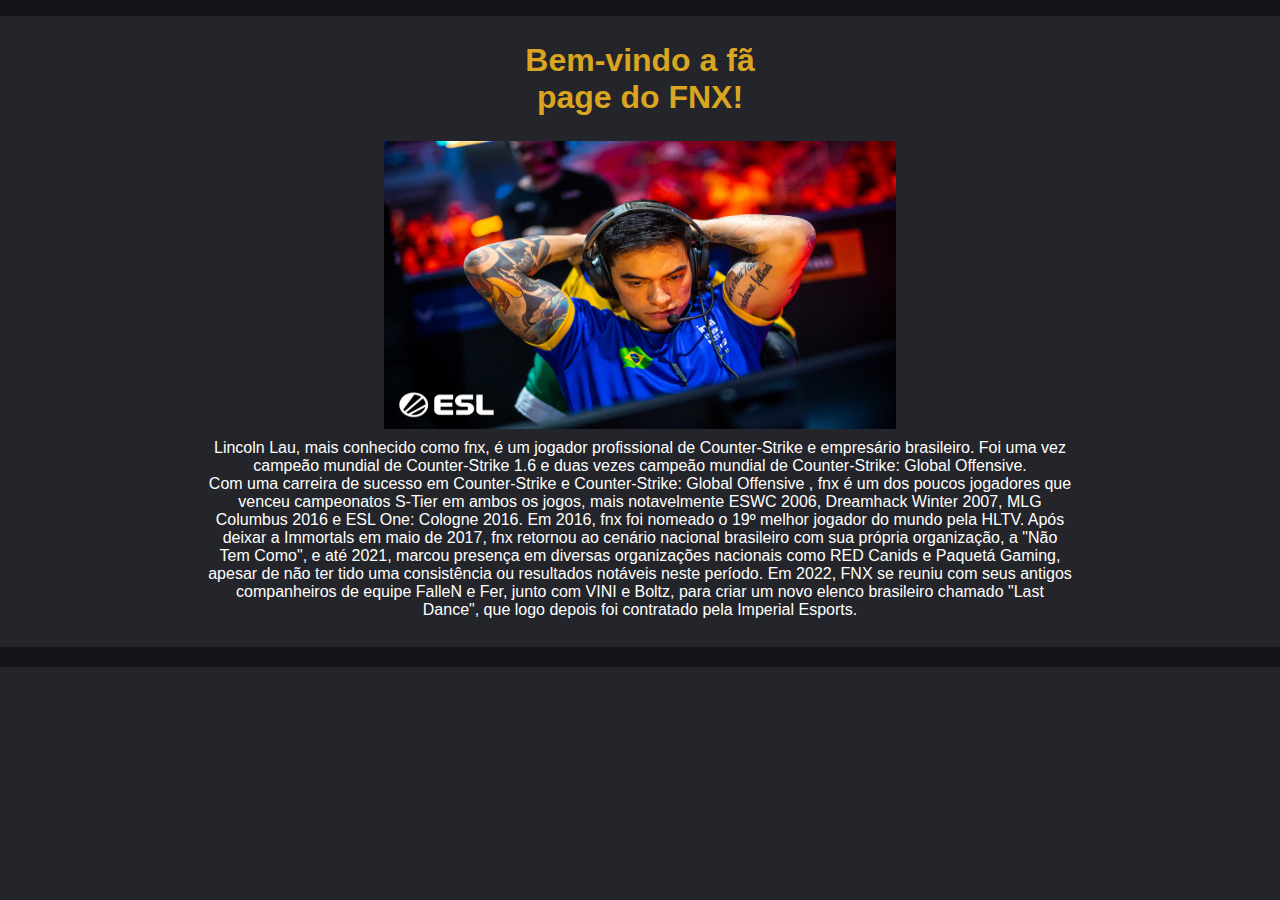
<file: index.html>
<!DOCTYPE html>
<html lang="pt-br">
    <head>
        <meta charset="UTF-8">
        <meta name="description" content="Site de fã clube FNX">
        <meta name="keywords" content="Fã, Clube, fnx">
        <meta name="author" content="Ian Derick">
        <meta name="viewport" content="width=device-width, initial-scale=1.0">
        <title>Fã Club FNX</title>
        <link rel="stylesheet" type="text/css" href = "css/site.css">
        <script src="https://code.jquery.com/jquery-3.7.1.min.js" integrity="sha256-/JqT3SQfawRcv/BIHPThkBvs0OEvtFFmqPF/lYI/Cxo=" crossorigin="anonymous"></script>
        <script src="/js/sites.js"></script>
    </head>
    <body>
        <header>
        </header>
        <div id="topo">
            <h1>Bem-vindo a fã page do FNX!</h1>
        </div>
        <section>
            <div>
                <img src="Assets/img/fnx.jpg"  alt="Imagem do FNX" class="primeira-imagem">
                <p>Lincoln Lau, mais conhecido como fnx, é um jogador profissional de Counter-Strike e empresário brasileiro. 
                    Foi uma vez campeão mundial de Counter-Strike 1.6 e duas vezes campeão mundial de Counter-Strike: Global Offensive.
                    <br>
                    Com uma carreira de sucesso em Counter-Strike e Counter-Strike: Global Offensive , fnx é um dos poucos jogadores que 
                    venceu campeonatos S-Tier em ambos os jogos, mais notavelmente ESWC 2006, Dreamhack Winter 2007, MLG Columbus 2016 e 
                    ESL One: Cologne 2016. Em 2016, fnx foi nomeado o 19º melhor jogador do mundo pela HLTV. Após deixar a Immortals em 
                    maio de 2017, fnx retornou ao cenário nacional brasileiro com sua própria organização, a "Não Tem Como", e até 2021, 
                    marcou presença em diversas organizações nacionais como RED Canids e Paquetá Gaming, apesar de não ter tido uma consistência 
                    ou resultados notáveis neste período. Em 2022, FNX se reuniu com seus antigos companheiros de equipe FalleN e Fer, junto com VINI e Boltz, 
                    para criar um novo elenco brasileiro chamado "Last Dance", que logo depois foi contratado pela Imperial Esports.
                    <br>
                    <br>
                </p>
            </div>       
        </section>
        <footer></footer>
    </body>
</html>
</file>
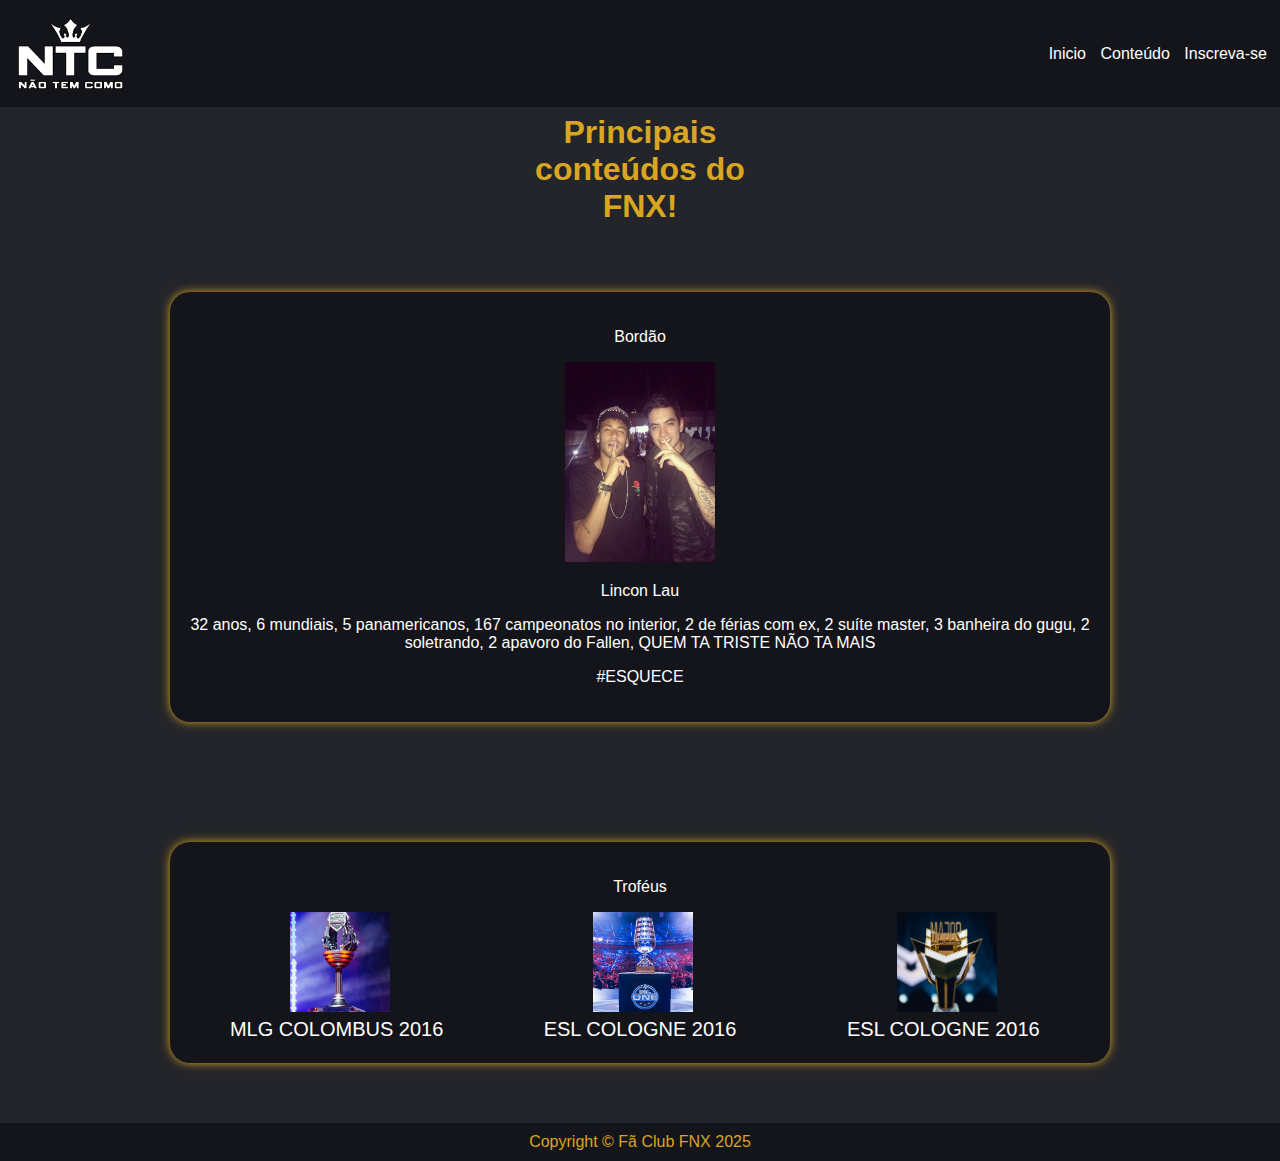
<file: pages/conteudo.html>
<!DOCTYPE html>
<html lang="pt-br">
    <head>
        <meta charset="UTF-8">
        <meta name="description" content="Site de fã clube FNX">
        <meta name="keywords" content="Fã, Clube, fnx">
        <meta name="author" content="Ian Derick">
        <meta name="viewport" content="width=device-width, initial-scale=1.0">
        <title>Fã Club FNX</title>
        <link rel="stylesheet" type="text/css" href = "../css/site.css">
    </head>
    <body>
        <header>
            <img class="logo" src="../Assets/img/logo.png" alt="Logo da NTC"> 
            <nav>
                <ul class="nav__links">
                    <li><a href="../index.html">Inicio</a></li>
                    <li><a href="conteudo.html">Conteúdo</a></li>
                    <li><a href="inscricao.html">Inscreva-se</a></li>
                </ul>
            </nav>
        </header>
        <div id="topo">
            <h1>Principais conteúdos do FNX!</h1>
        </div>
        <div class="topicos">
            <div>
                <p>Bordão</p>
                <div class="Apresentacao">
                    <div class="texto">
                        <img src="../Assets/img/esquece.jpg" alt="esquece" class="esquece">
                        <p>Lincon Lau</p>
                        32 anos, 6 mundiais, 5 panamericanos, 167 campeonatos no interior, 2 de férias com ex, 2 suíte master, 3 banheira do gugu, 2 soletrando,
                        2 apavoro do Fallen, QUEM TA TRISTE NÃO TA MAIS
                        <p>#ESQUECE</p>
                    </div>
                </div>
            </div>
        </div>
        <div class="topicos2">
            <div>
                <p>Troféus</p>
                <div class="Conquistas">
                    <div class="todostitulos">
                        <div class="trofeu">
                            <img src="../Assets/img/mlg-colombus-2016.jpg" alt="mlg-colombus-2016" class="mlg-2016">
                            <div class="mensagem">MLG COLOMBUS 2016</div>
                        </div>
                        <div class="trofeu">
                            <img src="../Assets/img/esl-one-cologne.jpg" alt="esl-cologne-2016" class="esl-2016">
                            <div class="mensagem">ESL COLOGNE 2016</div>
                        </div>
                        <div class="trofeu">
                            <img src="../Assets/img/pgl-antwerp-2022.jpg" alt="pgl-antwerp-2022" class="esl-2016">
                            <div class="mensagem">ESL COLOGNE 2016</div>
                        </div>
                    </div>
                </div>
            </div>
        </div>
        
        <footer>Copyright &copy; Fã Club FNX 2025</footer>
    </body>
</html>
</file>
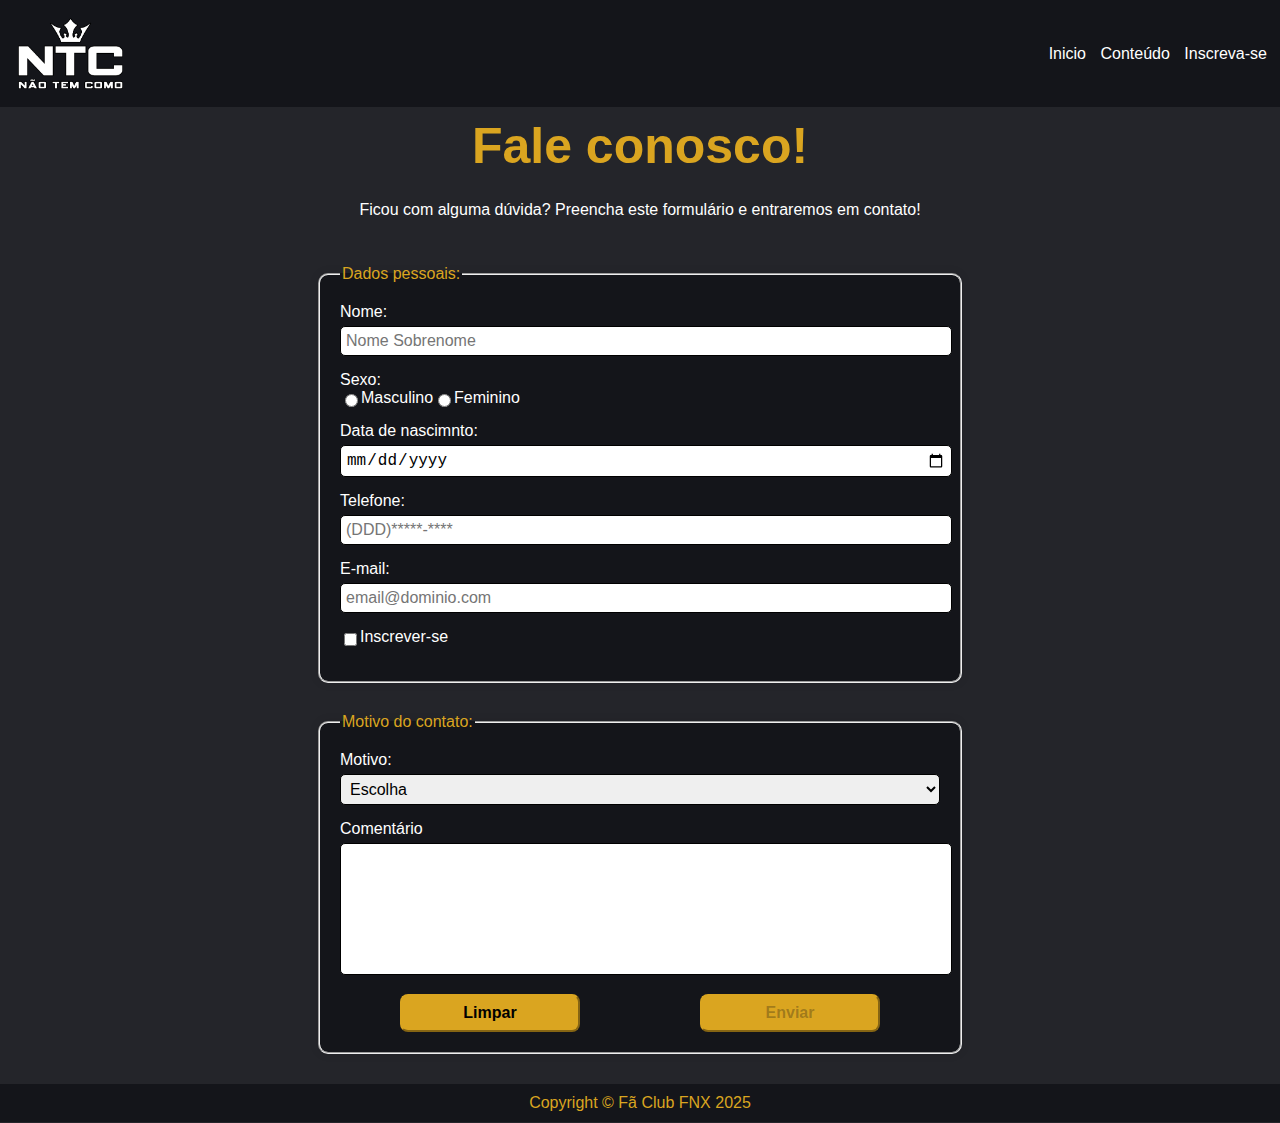
<file: pages/inscricao.html>
<!DOCTYPE html>
<html lang="pt-br">
    <head>
        <meta charset="UTF-8">
        <meta name="description" content="Site de fã clube FNX">
        <meta name="keywords" content="Fã, Clube, fnx">
        <meta name="author" content="Ian Derick">
        <meta name="viewport" content="width=device-width, initial-scale=1.0">
        <title>Fã Club FNX</title>
        <link rel="stylesheet" type="text/css" href = "../css/site.css">
        <script src="../js/sites.js"></script>
    </head>
    <body>
        <header>
            <img class="logo" src="../Assets/img/logo.png" alt="Logo da NTC"> 
            <nav>
                <ul class="nav__links">
                    <li><a href="../index.html">Inicio</a></li>
                    <li><a href="conteudo.html">Conteúdo</a></li>
                    <li><a href="inscricao.html">Inscreva-se</a></li>
                </ul>
            </nav>
        </header>
        <h2>Fale conosco!</h2>
        <p>Ficou com alguma dúvida? Preencha este formulário e entraremos em contato!</p>
        <form name="frmfaleconosco" method="post" action="#" onsubmit="return validaFaleConosco()">
            <fieldset class="faleConosco">
                <legend>Dados pessoais:</legend>
                <label for="nome">Nome: </label>
                <input type="text" name="txtnome" id="nome" placeholder="Nome Sobrenome">
                <label for="sexo">Sexo: </label>
                <div class="sexo-container">
                    <input type="radio" name="txtsexo" id="masculino" value="masculino" onclick="validaSexo()">
                    <label for="masculino">Masculino</label>
                    <input type="radio" name="txtsexo" id="feminino" value="feminino">
                    <label for="feminino">Feminino</label>
                </div>
                <label for="nome">Data de nascimnto: </label>
                <input type="date" name="txtdtnasc" id="dtnasc">
                <label id="telefone">Telefone: </label>
                <input type="text" name="txtfone" id="fone"  placeholder="(DDD)*****-****">
                <label for="email">E-mail: </label>
                <input type="email" name="txtemail" id="email" placeholder="email@dominio.com">
                <div class="inscrever">
                    <input type="checkbox" name="inscerverse" id="aceito" onclick="habilitarBotao()">
                    <label for="inscricao">Inscrever-se</label>
                </div>
            </fieldset>
            <fieldset class="faleConosco">
                <legend>Motivo do contato:</legend>
                <label for="motivo">Motivo: </label>
                <select name="selmotivo" id="motivo">
                    <option value="">Escolha</option>
                    <option value="RE">Reclamação</option>
                    <option value="SU">Sugestão</option>
                    <option value="PR">Informação sobre produto</option>
                </select>
                <label for="comentario">Comentário</label>
                <textarea name="txtcomentario" id="comentario"></textarea>
                <button type="reset">Limpar</button><button type="submit" id="submit" disabled >Enviar</button>
            </fieldset>
        </form>
    </section>
        <footer>Copyright &copy; Fã Club FNX 2025</footer>
    </body>
</html>
</file>
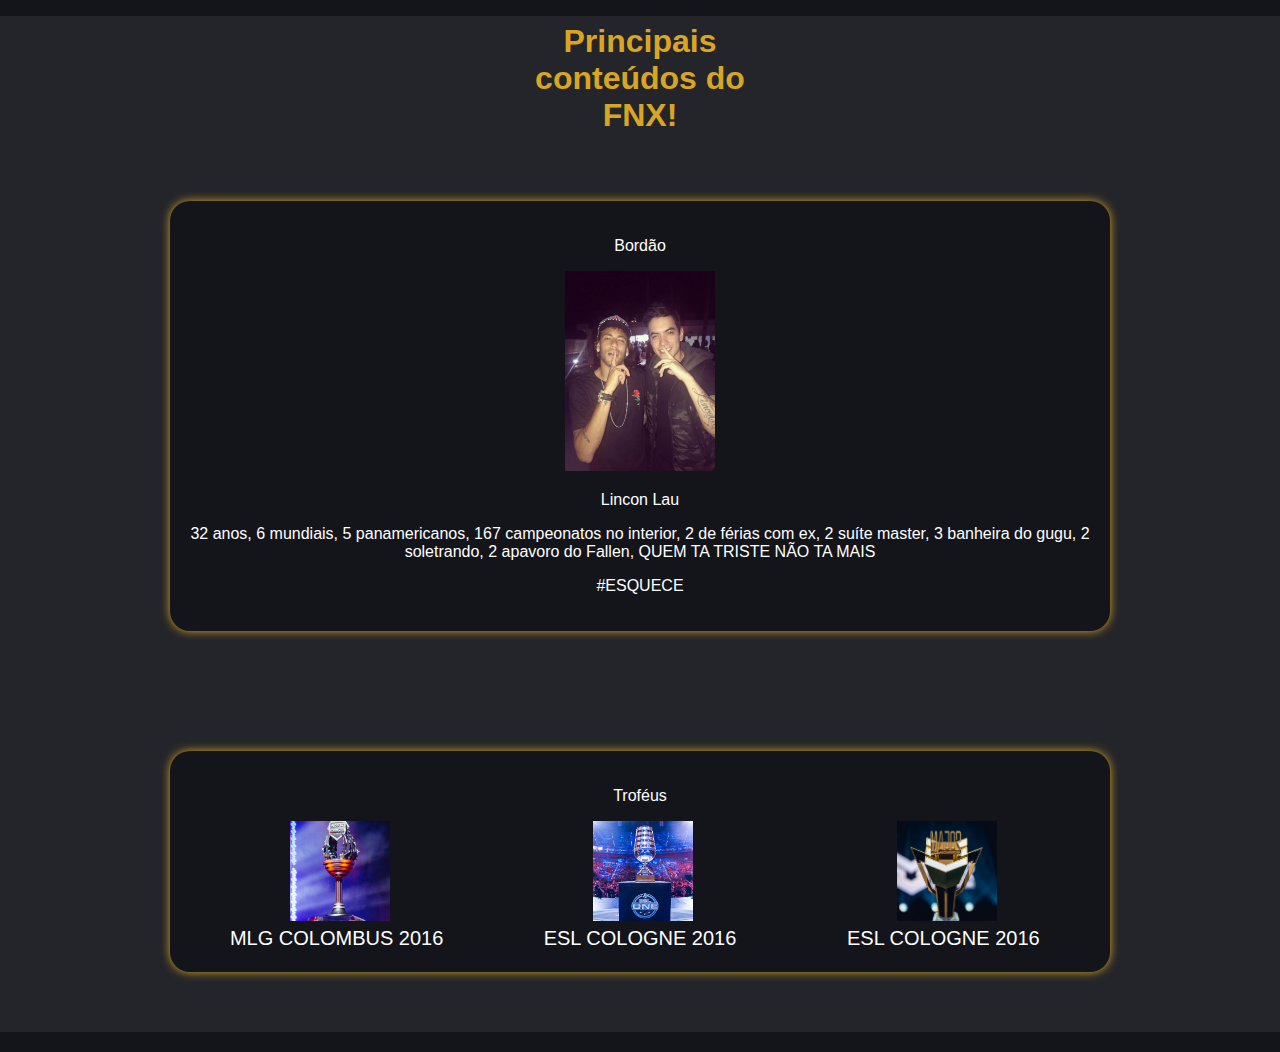
<file: pages/site/conteudo.html>
<!DOCTYPE html>
<html lang="pt-br">
    <head>
        <meta charset="UTF-8">
        <meta name="description" content="Site de fã clube FNX">
        <meta name="keywords" content="Fã, Clube, fnx">
        <meta name="author" content="Ian Derick">
        <meta name="viewport" content="width=device-width, initial-scale=1.0">
        <title>Fã Club FNX</title>
        <link rel="stylesheet" type="text/css" href = "../../css/site.css">
        <script src="https://code.jquery.com/jquery-3.7.1.min.js" integrity="sha256-/JqT3SQfawRcv/BIHPThkBvs0OEvtFFmqPF/lYI/Cxo=" crossorigin="anonymous"></script>
        <script src="../../js/sites.js"></script>
    </head>
    <body>
        <header>
        </header>
        <div id="topo">
            <h1>Principais conteúdos do FNX!</h1>
        </div>
        <div class="topicos">
            <div>
                <p>Bordão</p>
                <div class="Apresentacao">
                    <div class="texto">
                        <img src="../../Assets/img/esquece.jpg" alt="esquece" class="esquece">
                        <p>Lincon Lau</p>
                        32 anos, 6 mundiais, 5 panamericanos, 167 campeonatos no interior, 2 de férias com ex, 2 suíte master, 3 banheira do gugu, 2 soletrando,
                        2 apavoro do Fallen, QUEM TA TRISTE NÃO TA MAIS
                        <p>#ESQUECE</p>
                    </div>
                </div>
            </div>
        </div>
        <div class="topicos2">
            <div>
                <p>Troféus</p>
                <div class="Conquistas">
                    <div class="todostitulos">
                        <div class="trofeu">
                            <img src="../../Assets/img/mlg-colombus-2016.jpg" alt="mlg-colombus-2016" class="mlg-2016">
                            <div class="mensagem">MLG COLOMBUS 2016</div>
                        </div>
                        <div class="trofeu">
                            <img src="../../Assets/img/esl-one-cologne.jpg" alt="esl-cologne-2016" class="esl-2016">
                            <div class="mensagem">ESL COLOGNE 2016</div>
                        </div>
                        <div class="trofeu">
                            <img src="../../Assets/img/pgl-antwerp-2022.jpg" alt="pgl-antwerp-2022" class="esl-2016">
                            <div class="mensagem">ESL COLOGNE 2016</div>
                        </div>
                    </div>
                </div>
            </div>
        </div>
        <footer></footer>
    </body>
</html>
</file>
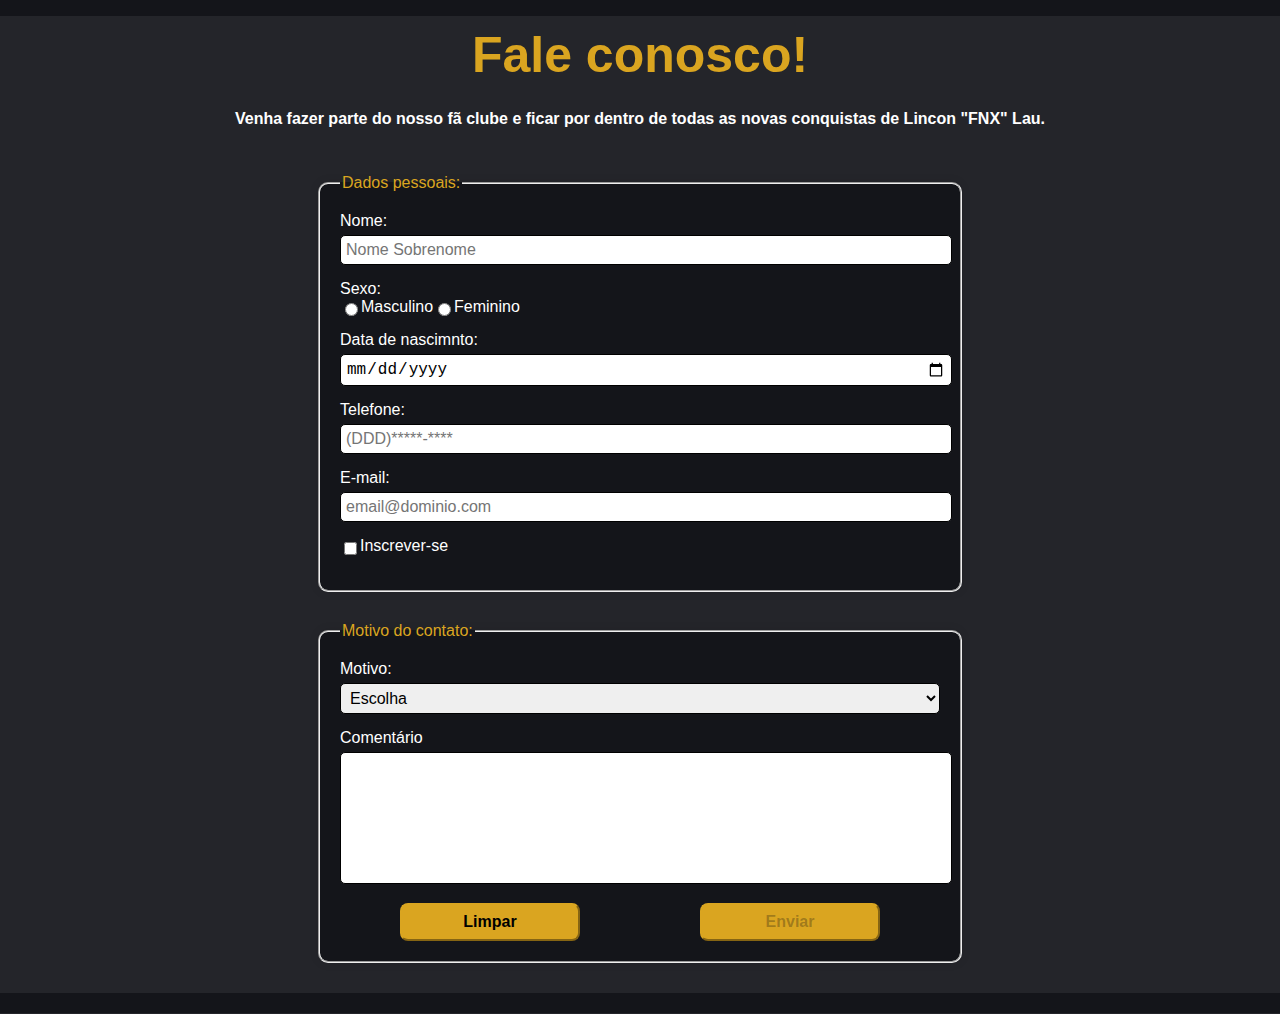
<file: pages/site/inscricao.html>
<!DOCTYPE html>
<html lang="pt-br">
    <head>
        <meta charset="UTF-8">
        <meta name="description" content="Site de fã clube FNX">
        <meta name="keywords" content="Fã, Clube, fnx">
        <meta name="author" content="Ian Derick">
        <meta name="viewport" content="width=device-width, initial-scale=1.0">
        <title>Fã Club FNX</title>
        <link rel="stylesheet" type="text/css" href = "../../css/site.css">
        <script src="https://code.jquery.com/jquery-3.7.1.min.js" integrity="sha256-/JqT3SQfawRcv/BIHPThkBvs0OEvtFFmqPF/lYI/Cxo=" crossorigin="anonymous"></script>
        <script src="../../js/sites.js"></script>
    </head>
    <body>
        <header>
        </header>
        <h2>Fale conosco!</h2>
        <p><strong>Venha fazer parte do nosso fã clube e ficar por dentro de todas as novas conquistas de Lincon "FNX" Lau.</strong></p>
        <form name="frmfaleconosco" method="post" action="#" onsubmit="return validaFaleConosco()">
            <fieldset class="faleConosco">
                <legend>Dados pessoais:</legend>
                <label for="nome">Nome: </label>
                <input type="text" name="txtnome" id="nome" placeholder="Nome Sobrenome">
                <label for="sexo">Sexo: </label>
                <div class="sexo-container">
                    <input type="radio" name="txtsexo" id="masculino" value="masculino" onclick="validaSexo()">
                    <label for="masculino">Masculino</label>
                    <input type="radio" name="txtsexo" id="feminino" value="feminino">
                    <label for="feminino">Feminino</label>
                </div>
                <label for="nome">Data de nascimnto: </label>
                <input type="date" name="txtdtnasc" id="dtnasc">
                <label id="telefone">Telefone: </label>
                <input type="text" name="txtfone" id="fone"  placeholder="(DDD)*****-****">
                <label for="email">E-mail: </label>
                <input type="email" name="txtemail" id="email" placeholder="email@dominio.com">
                <div class="inscrever">
                    <input type="checkbox" name="inscerverse" id="aceito" onclick="habilitarBotao()">
                    <label for="inscricao">Inscrever-se</label>
                </div>
            </fieldset>
            <fieldset class="faleConosco">
                <legend>Motivo do contato:</legend>
                <label for="motivo">Motivo: </label>
                <select name="selmotivo" id="motivo">
                    <option value="">Escolha</option>
                    <option value="RE">Reclamação</option>
                    <option value="SU">Sugestão</option>
                    <option value="PR">Informação sobre produto</option>
                </select>
                <label for="comentario">Comentário</label>
                <textarea name="txtcomentario" id="comentario"></textarea>
                <button type="reset">Limpar</button><button type="submit" id="submit" disabled >Enviar</button>
            </fieldset>
        </form>
    </section>
        <footer></footer>
    </body>
</html>
</file>
<file: css/site.css>
@charset "UTF-8";

body{
    box-sizing: border-box;
    margin: 0;
    font-family: "Century Gothic", sans-serif;
    background-color: #24252A;
    display: flex;
    flex-direction: column;
}


li, a{
    font-family: "Montserrat", sans-serif;
    font-weight: 500;
    font-size: 16px;
    color: #fff;
    text-decoration: none;
}

header{
    display: flex;
    justify-content: space-between;
    align-items: center;
    padding: 8px;
    background-color: #14151a;
}

.logo{
    width: 105px;
    margin: 10px;
    cursor: pointer;
}

.nav__links{
    list-style: none;
}

.nav__links li{
    display: inline-block;
    padding: 5px;
}

.nav__links li a{
    transition: all 0.3s ease 0s;
}

.nav__links li a:hover{
    color: #daa520;
}

section{
    clear: both;
    min-height: 470px;
    width: 100%;
    margin-top: 0px;
}

footer{
    margin-top: auto;
    background-color: #14151a;
    color: #daa520;
    text-align: center;
    padding: 10px 0;
    font-size: 16px;
}

p{
    color: #fff;
    text-align: center;
    padding: 0 10%;
}

div #titulos{
    color: #fff;
}

#topo h1{
    text-align: center;
}
#topo {
    display: flex;
    justify-content: center; 
    align-items: center;     
    height: 125px;            
}

h1{
    display: flex;
    justify-content: flex-end;
    width: 250px; 
    text-align: center;
    color: #daa520;
}

.primeira-imagem{
    width: 60%;
    margin: auto;
    display: block;
    text-align: left;
    height: 288px;
    width: 512px;
}

.topicos{
    max-width: 900px;
    margin: 60px auto;
    background: #14151a;
    padding: 20px;
    border-radius: 20px;
    box-shadow: 0 0 10px #daa520;
    display: flex;
    align-items: flex-end;
}

.topicos2{
    max-width: 900px;
    margin: 60px auto;
    background: #14151a;
    padding: 20px;
    border-radius: 20px;
    box-shadow: 0 0 10px #daa520;
    display: flex;
    align-items: flex-end;
}

.Conquistas{
    display: flex;
    flex-direction: column;
    flex-wrap: wrap;
    justify-content: center;
    gap: 10px;
}

.todostitulos{
    display: flex;
    flex-direction: row;
    gap: 10px;
    flex-wrap: wrap;
    display: grid;
    grid-template-columns: repeat(3, 1fr);
}

.trofeu{
    position: relative;
    overflow: hidden;
}

.trofeu img{
    width: 100px;
    height: 100px;
    object-fit: cover;
    margin: 0 100px;
}

.mensagem{
    color: #fff;
    padding: 2px;
    text-align: center;
    font-size: 20px;
}

.esquece{
    width: 150px;
    height: 200px;
}

.texto{
    text-align: center;
    color: #fff;
}
.faleConosco{
    max-width: 600px;
    margin: 30px auto;
    padding: 20px;
    background: #14151a;
    border-radius: 10px;
    box-shadow: 0 0 10px rgba(0, 0, 0, 0.1);
}

.sexo-container{
    display: flex;
    width: 20px;
}

.inscrever{
    display: flex;
    width: 20px;
}
  
.faleConosco input, .faleConosco textarea, .faleConosco select{
    width: 100%;
    padding: 5px;
    margin-top: 5px;
    margin-bottom: 15px;
    border: 1px solid black;
    border-radius: 5px;
    font-size: 16px;
} 
  
.faleConosco textarea{
    height: 120px;
    resize: none;
}
  
.faleConosco button{
    width: 30%;
    margin: 0 10%;
    background-color: #daa520;
    font-weight: bold;
    font-size: 16px;
    padding: 0.5rem 1.5rem;
    border-radius: 0.5rem;
    border-color: #daa520;
    transition: all 0.3s ease 0s;
}

.faleConosco button:hover{
    background-color: #ac7c03;
}
  
h2{
    text-align: center;
    margin-top: 10px;
    margin-bottom: 10px;
    font-size: 50px;
    color:#daa520;
}
  
section p{
    clear: both;
    text-align: center;
    margin: 10px 80px;
}

legend{
    color: #daa520;
}

label{
    color: #fff;
    white-space: nowrap;
}
</file>
